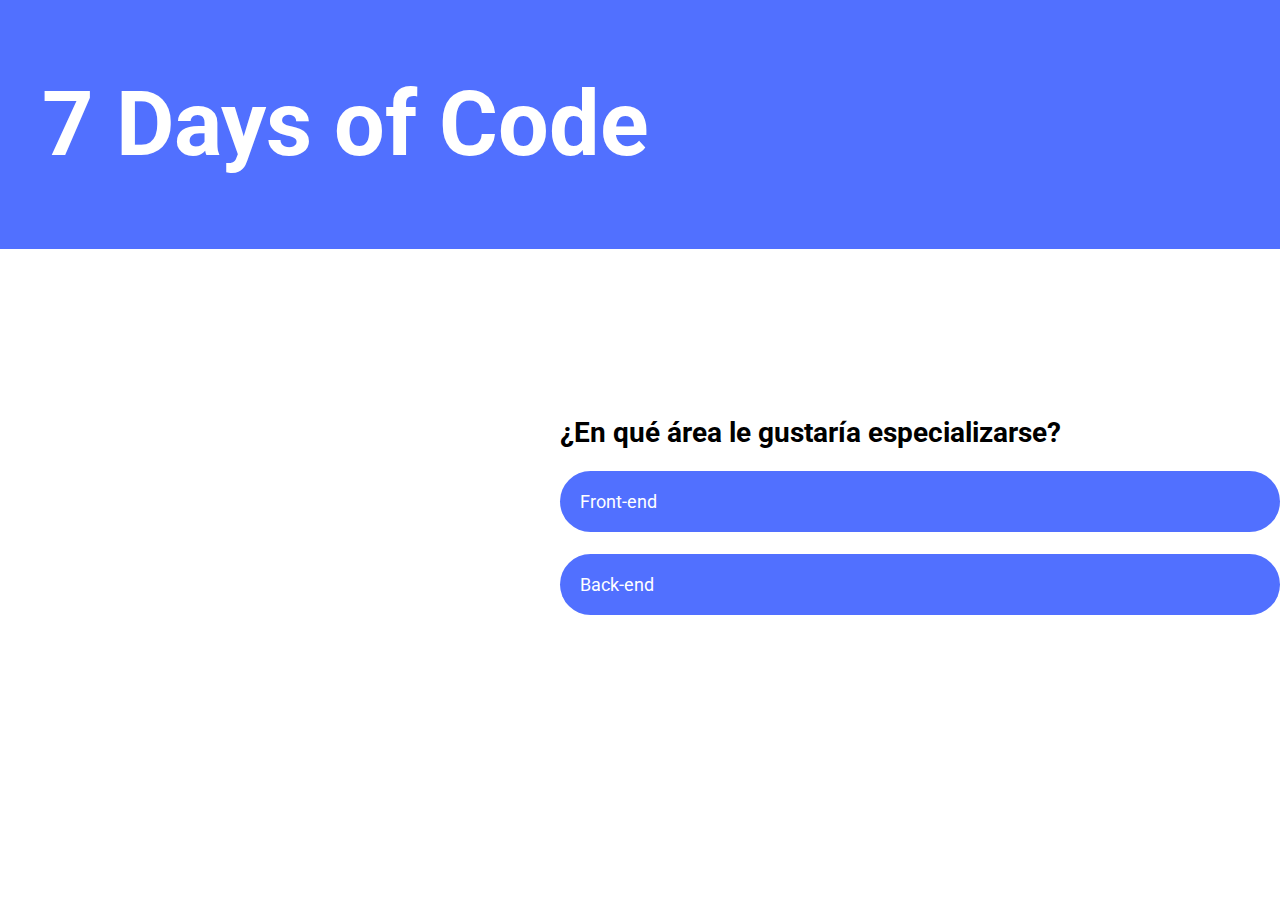
<file: index.html>
<!DOCTYPE html>
<html lang="es-ar">
<head>
    <meta charset="UTF-8">
    <meta name="viewport" content="width=device-width, initial-scale=1.0">
    <title>Pregunta 1</title>
    <link rel="stylesheet" href="style.css">
</head>

<body class="body">
    <header class="header">
        <a class="titulo" href="index.html">7 Days of Code</a>
    </header>
    <main class="main">
        <h2 class="subtitulo">¿En qué área le gustaría especializarse?</h2>
        <a class="opciones" href="ifFrontend.html" onclick="ifFrontend()">Front-end</a>
        <a class="opciones" href="ifBackend.html" onclick="ifBackend()">Back-end</a>
    </main>
    <footer>

    </footer>
</body>
</html>
<script src="dia3.js"></script>
</file>
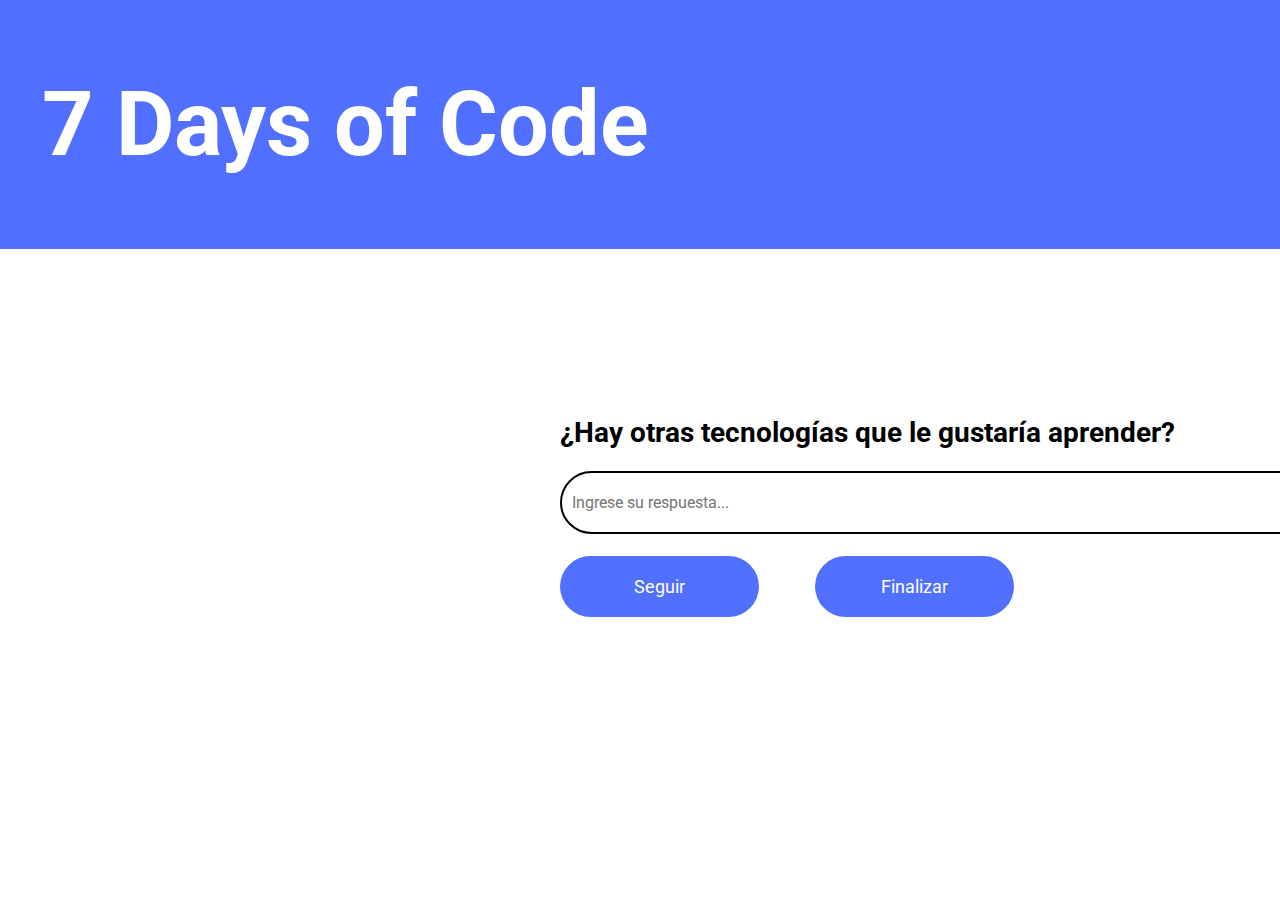
<file: campoTexto.html>
<!DOCTYPE html>
<html lang="es-ar">
<head>
    <meta charset="UTF-8">
    <meta name="viewport" content="width=device-width, initial-scale=1.0">
    <title>Pregunta 4</title>
    <link rel="stylesheet" href="style.css">
</head>

<body class="body">
    <header class="header">
        <a class="titulo" href="index.html">7 Days of Code</a>
    </header>
    <main class="main">
        <h2 class="subtitulo">¿Hay otras tecnologías que le gustaría aprender?</h2>
        <input type="text" id="input" class="inputTexto" placeholder="Ingrese su respuesta...">
        <div class="divOpcionesTexto">
            <a class="opcionesTexto" onclick="seguirTexto()">Seguir</a>
            <a class="opcionesTexto" href="paginaFinal.html">Finalizar</a>
        </div>
    </main>
    <footer>

    </footer>
</body>
</html>
<script src="dia3.js"></script>
</file>
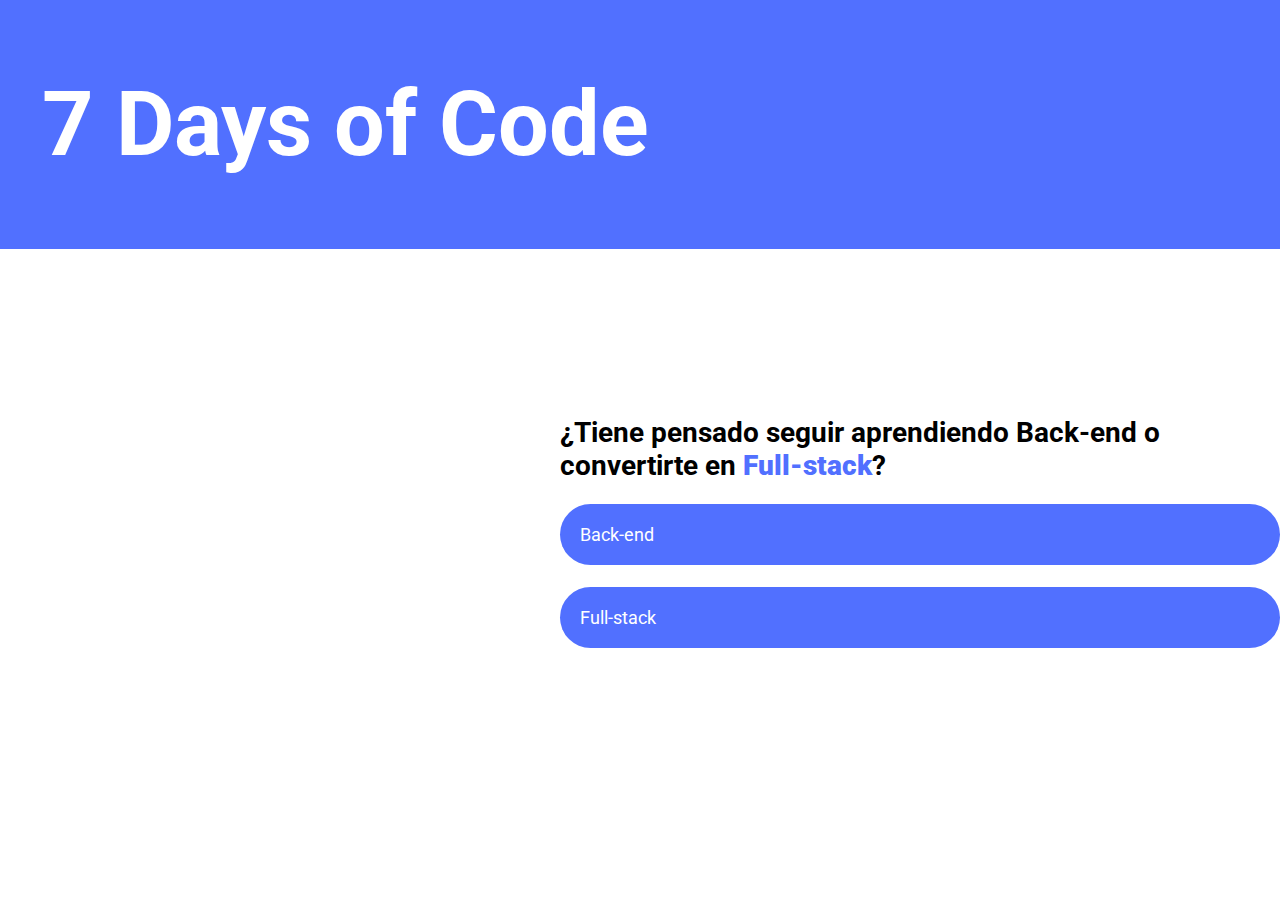
<file: fullBack.html>
<!DOCTYPE html>
<html lang="es-ar">
<head>
    <meta charset="UTF-8">
    <meta name="viewport" content="width=device-width, initial-scale=1.0">
    <title>Pregunta 3</title>
    <link rel="stylesheet" href="style.css">
</head>

<body class="body">
    <header class="header">
        <a class="titulo" href="index.html">7 Days of Code</a>
    </header>
    <main class="main">
        <h2 class="subtitulo">¿Tiene pensado seguir aprendiendo Back-end o convertirte en <strong class="resaltado">Full-stack</strong>?</h2>
        <a class="opciones" href="campoTexto.html" onclick="fullBack()">Back-end</a>
        <a class="opciones" href="campoTexto.html" onclick="fullStack()">Full-stack</a>
    </main>
    <footer>

    </footer>
</body>
</html>
<script src="dia3.js"></script>
</file>
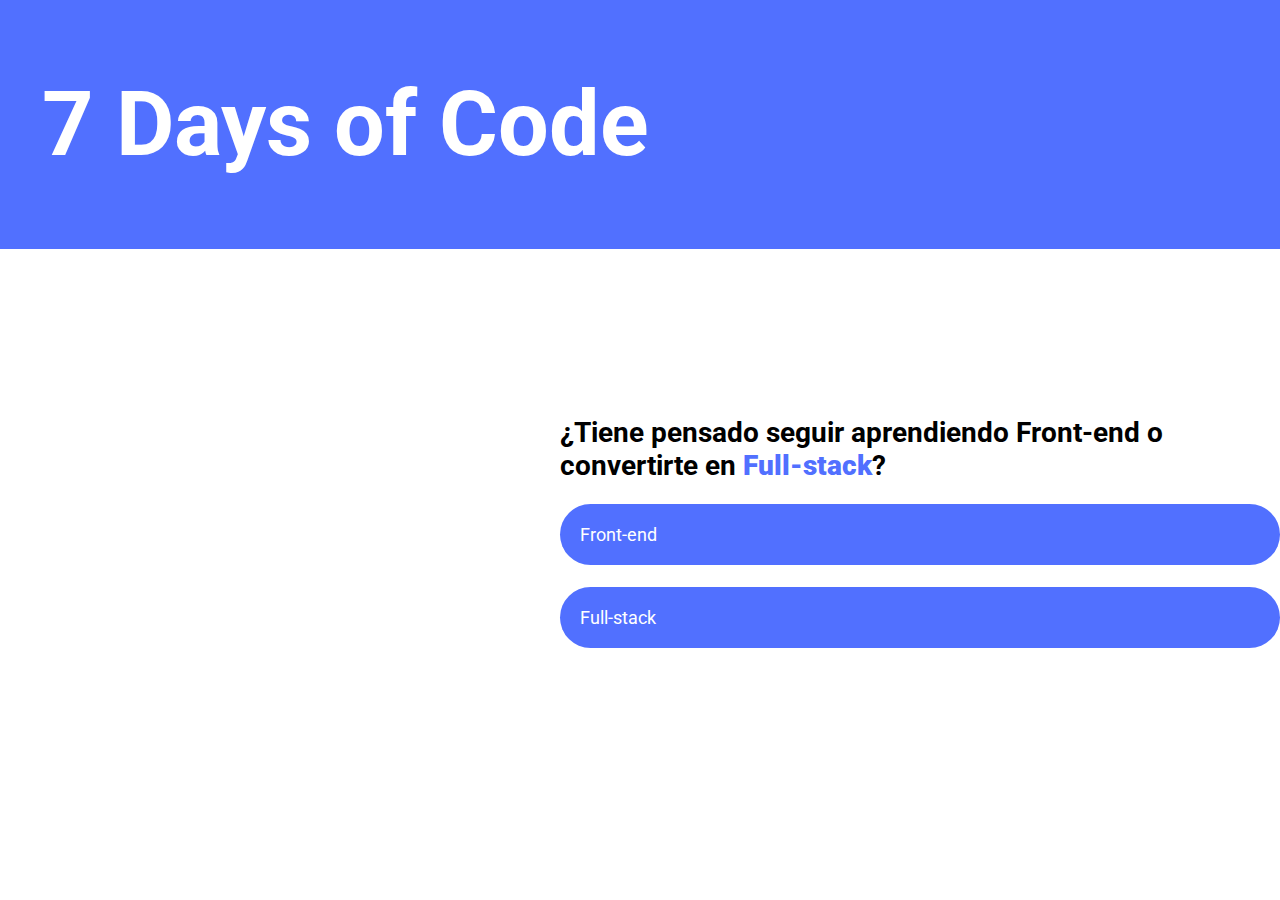
<file: fullFront.html>
<!DOCTYPE html>
<html lang="es-ar">
<head>
    <meta charset="UTF-8">
    <meta name="viewport" content="width=device-width, initial-scale=1.0">
    <title>Pregunta 3</title>
    <link rel="stylesheet" href="style.css">
</head>

<body class="body">
    <header class="header">
        <a class="titulo" href="index.html">7 Days of Code</a>
    </header>
    <main class="main">
        <h2 class="subtitulo">¿Tiene pensado seguir aprendiendo Front-end o convertirte en <strong class="resaltado">Full-stack</strong>?</h2>
        <a class="opciones" href="campoTexto.html" onclick="fullFront()">Front-end</a>
        <a class="opciones" href="campoTexto.html" onclick="fullStack()">Full-stack</a>
    </main>
    <footer>

    </footer>
</body>
</html>
<script src="dia3.js"></script>
</file>
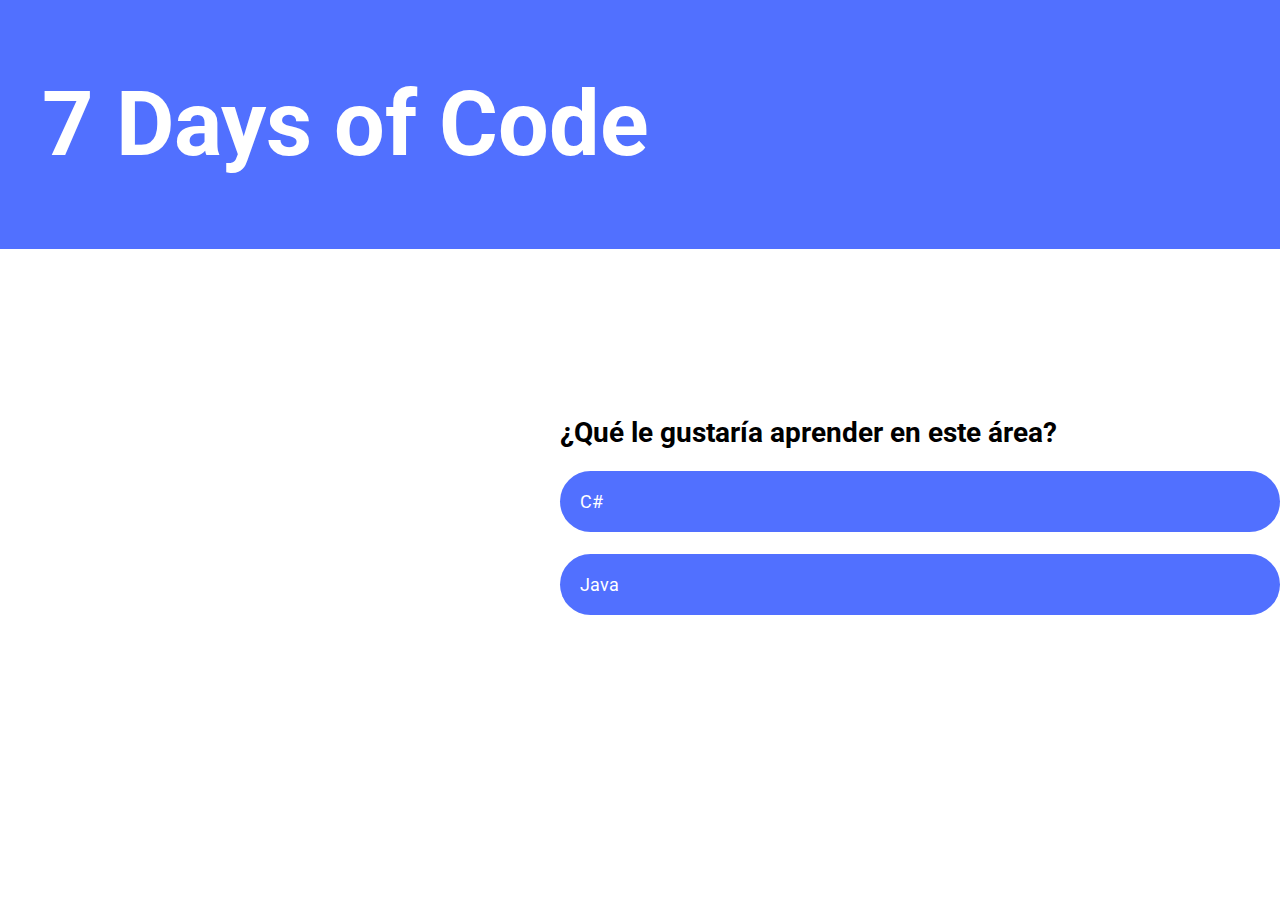
<file: ifBackend.html>
<!DOCTYPE html>
<html lang="es-ar">
<head>
    <meta charset="UTF-8">
    <meta name="viewport" content="width=device-width, initial-scale=1.0">
    <title>Pregunta 2</title>
    <link rel="stylesheet" href="style.css">
</head>

<body class="body">
    <header class="header">
        <a class="titulo" href="index.html">7 Days of Code</a>
    </header>
    <main class="main">
        <h2 class="subtitulo">¿Qué le gustaría aprender en este área?</h2>
        <a class="opciones" href="fullBack.html" onclick="cSharpBack()">C#</a>
        <a class="opciones" href="fullBack.html" onclick="javaBack()">Java</a>
    </main>
    <footer>

    </footer>
</body>
</html>
<script src="dia3.js"></script>
</file>
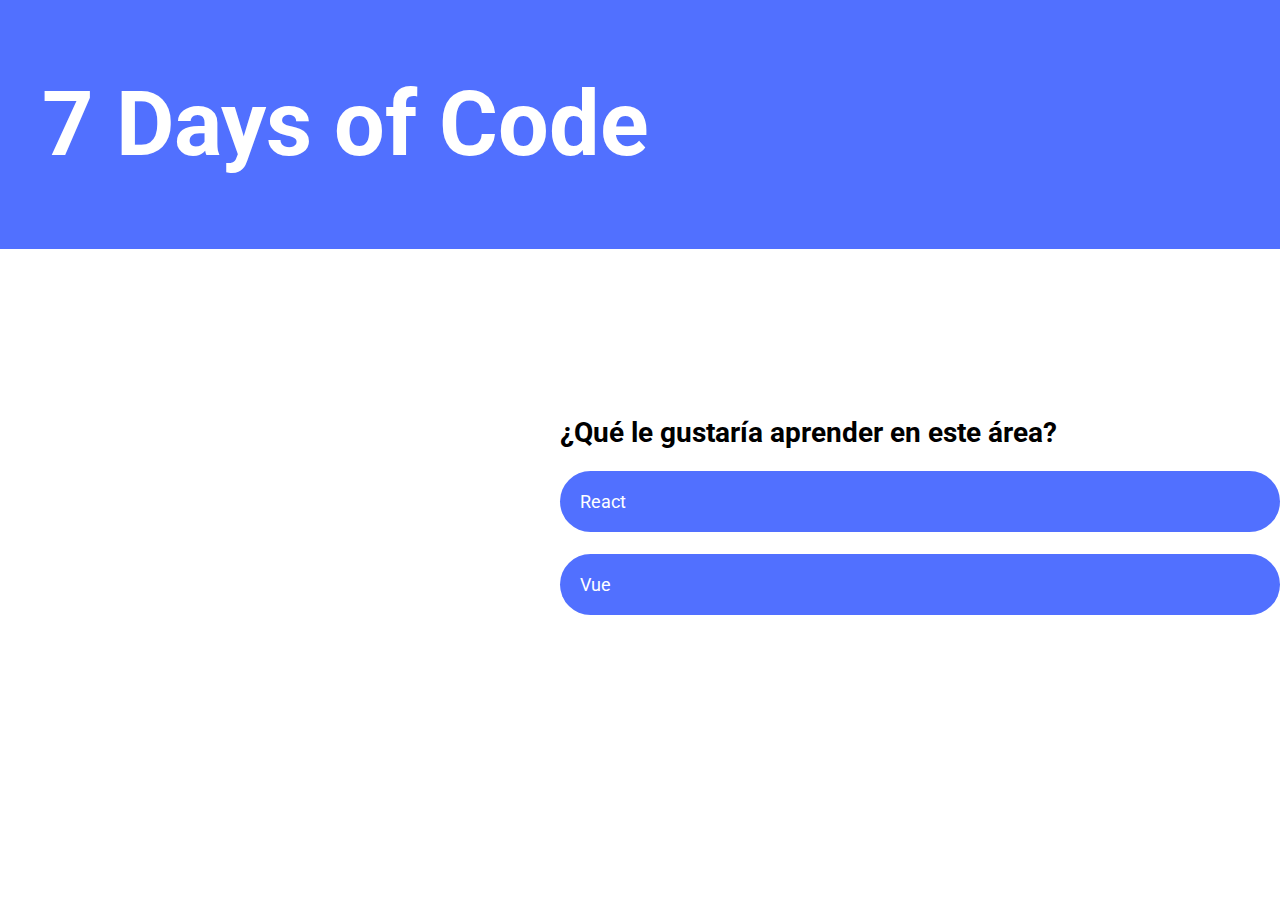
<file: ifFrontend.html>
<!DOCTYPE html>
<html lang="es-ar">
<head>
    <meta charset="UTF-8">
    <meta name="viewport" content="width=device-width, initial-scale=1.0">
    <title>Pregunta 2</title>
    <link rel="stylesheet" href="style.css">
</head>

<body class="body">
    <header class="header">
        <a class="titulo" href="index.html">7 Days of Code</a>
    </header>
    <main class="main">
        <h2 class="subtitulo">¿Qué le gustaría aprender en este área?</h2>
        <a class="opciones" href="fullFront.html" onclick="reactFront()">React</a>
        <a class="opciones" href="fullFront.html" onclick="vueFront()">Vue</a>
    </main>
    <footer>

    </footer>
</body>
</html>
<script src="dia3.js"></script>
</file>
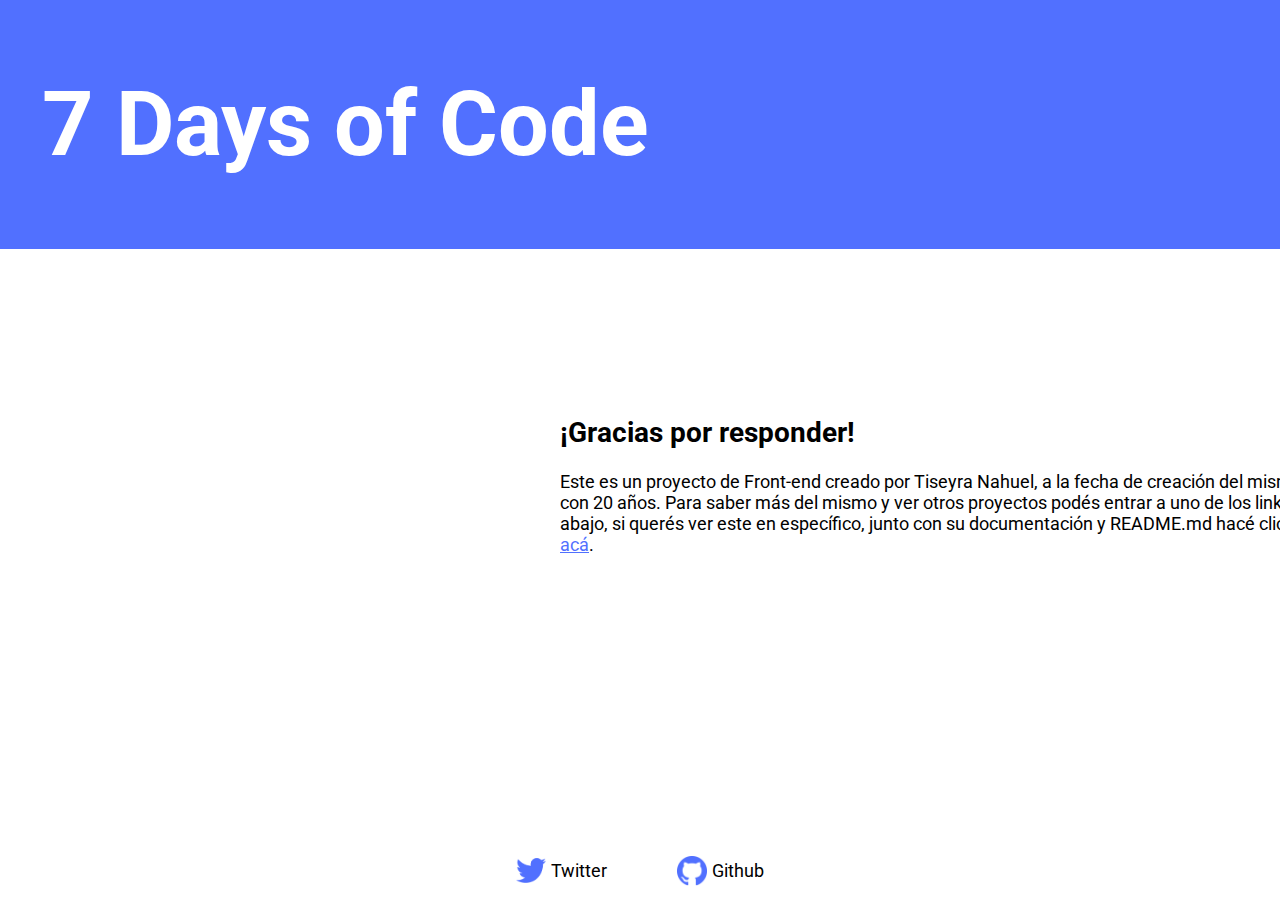
<file: paginaFinal.html>
<!DOCTYPE html>
<html lang="es-ar">
<head>
    <meta charset="UTF-8">
    <meta name="viewport" content="width=device-width, initial-scale=1.0">
    <title>Página final</title>
    <link rel="stylesheet" href="style.css">
</head>

<body class="body">
    <header class="header">
        <a class="titulo" href="index.html">7 Days of Code</a>
    </header>
    <main class="main">
        <h2 class="subtitulo">¡Gracias por responder!</h2>
        <p class="parrafoFinal">Este es un proyecto de Front-end creado por Tiseyra Nahuel, a la fecha de creación del mismo, con 20 años. Para saber más del mismo y ver otros proyectos podés entrar a uno de los links de abajo, si querés ver este en específico, junto con su documentación y README.md hacé click <a class="linkAca" href="https://github.com/nahuelmanutd/7DaysofCode-day3">acá</a>.</p>
    </main>
    <footer class="footer">
        <div class="redesSociales">
            <a href="https://x.com/tiseyramanutd1"><img src="assets/twitter-logo.png" alt="Logo de Twitter." class="logos">Twitter</a>
            <a href="https://github.com/nahuelmanutd"><img src="assets/github-logo.png" alt="Logo de Github." class="logos">Github</a>
        </div>
    </footer>
</body>
</html>
<script src="dia3.js"></script>
</file>
<file: style.css>
@import url('https://fonts.googleapis.com/css2?family=Roboto:ital,wght@0,100..900;1,100..900&display=swap');

:root {
    --roboto: "Roboto", sans-serif;

    --lila: #5170FF;
    --negro: #000000;
    --blanco: #FFFFFF;
    --lila-hover: #3C55C6;
}

* {
    padding: 0;
    margin: 0;
}

.body {
    background-color: var(--blanco);
    font-family: var(--roboto);
}

.header {
    background-color: var(--lila);
    color: var(--blanco);
    font-size: 45px;
    font-weight: 700;
    padding: 72px 0 72px 42px;
}

.titulo {
    text-decoration: none;
    font-size: 90px;
    color: var(--blanco);
}

.main {
    margin: 167px 0 0 560px;
    display: flex;
    flex-direction: column;
    gap: 22px;
}

.subtitulo {
    color: var(--negro);
    font-size: 28px;
}

.opciones {
    color: var(--blanco);
    background-color: var(--lila);
    font-size: 18px;
    gap: 22px;
    padding: 20px 0 20px 20px;
    width: 700px;
    border-radius: 50px;
    transition: width 100ms;
    text-decoration: none;
}

.opciones:hover {
    background-color: var(--lila-hover);
    transition: ease-in-out 100ms;
    width: 730px;
}

.inputTexto {
    width: 737px;
    border: solid 2px;
    border-radius: 50px;
    padding: 20px 0 20px 10px;
    font-family: var(--roboto);
    font-size: 16px;
}

.divOpcionesTexto {
    display: flex;
    flex-direction: row;
    gap: 56px;
}

.opcionesTexto {
    background-color: var(--lila);
    color: var(--blanco);
    font-size: 18px;
    text-decoration: none;
    width: 199px;
    text-align: center;
    padding: 20px 0;
    border-radius: 50px;
}

.opcionesTexto:hover {
    background-color: var(--lila-hover);
    transition: ease-in-out 100ms;
}

.parrafoFinal {
    font-family: var(--roboto);
    font-size: 18px;
    width: 761px;
}

.linkAca {
    color: var(--lila);
    text-decoration: underline;
}

.linkAca:hover {
    color: var(--lila-hover);
}

.resaltado {
    color: var(--lila);
    font-size: 28px;
}

.footer {
    font-size: 18px;
    display: flex;
    padding: 23.5% 50% 0 50%;
}

.redesSociales {
    width: 50%;
    text-decoration: none;
    display: flex;
    justify-content: center;
    gap: 70px;
}

.redesSociales a {
    display: flex;
    color: var(--negro);
    text-decoration: none;
    font-size: 18px;
    align-items: center;
}

.logos {
    width: 30px;
    padding-right: 5px;
}
</file>
